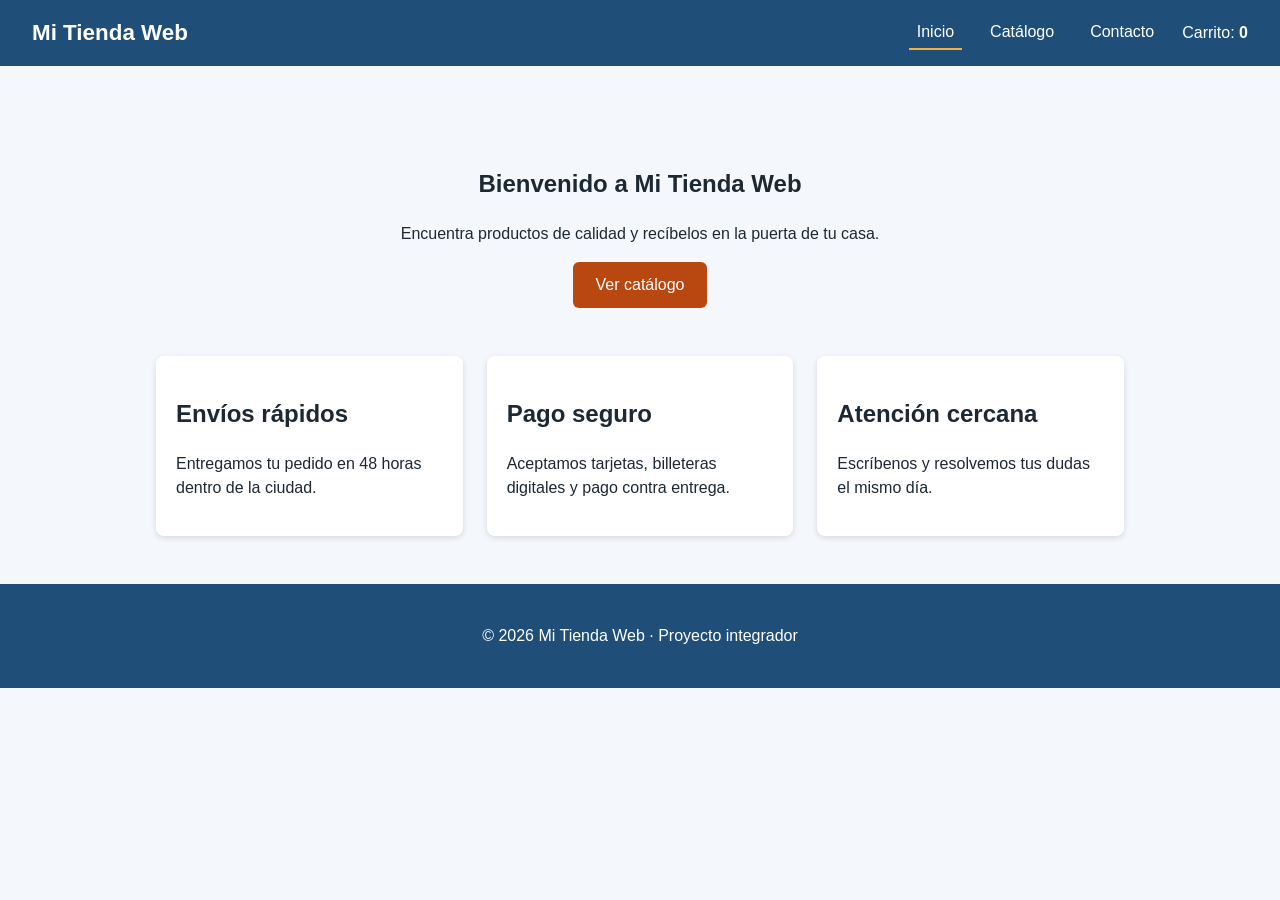
<file: index.html>
<!DOCTYPE html>
<html lang="es">

<head>
    <meta charset="UTF-8">
    <meta name="viewport" content="width=device-width, initial-scale=1.0">
    <title>Mi Tienda Web | Inicio</title>
    <link rel="stylesheet" href="css/estilos.css">
</head>

<body data-base="" data-pagina="inicio">

    <div id="encabezado"></div>

    <main class="contenedor">

        <section class="presentacion">

            <h1>Bienvenido a Mi Tienda Web</h1>

            <p>
                Encuentra productos de calidad y recíbelos
                en la puerta de tu casa.
            </p>

            <a class="boton" href="paginas/catalogo.html">
                Ver catálogo
            </a>

        </section>

        <section class="cuadricula">

            <article class="tarjeta">
                <h2>Envíos rápidos</h2>
                <p>
                    Entregamos tu pedido en 48 horas
                    dentro de la ciudad.
                </p>
            </article>

            <article class="tarjeta">
                <h2>Pago seguro</h2>
                <p>
                    Aceptamos tarjetas, billeteras
                    digitales y pago contra entrega.
                </p>
            </article>

            <article class="tarjeta">
                <h2>Atención cercana</h2>
                <p>
                    Escríbenos y resolvemos tus dudas
                    el mismo día.
                </p>
            </article>

        </section>

    </main>

    <div id="pie"></div>

    <script src="js/componentes.js"></script>

</body>
</html>
</file>
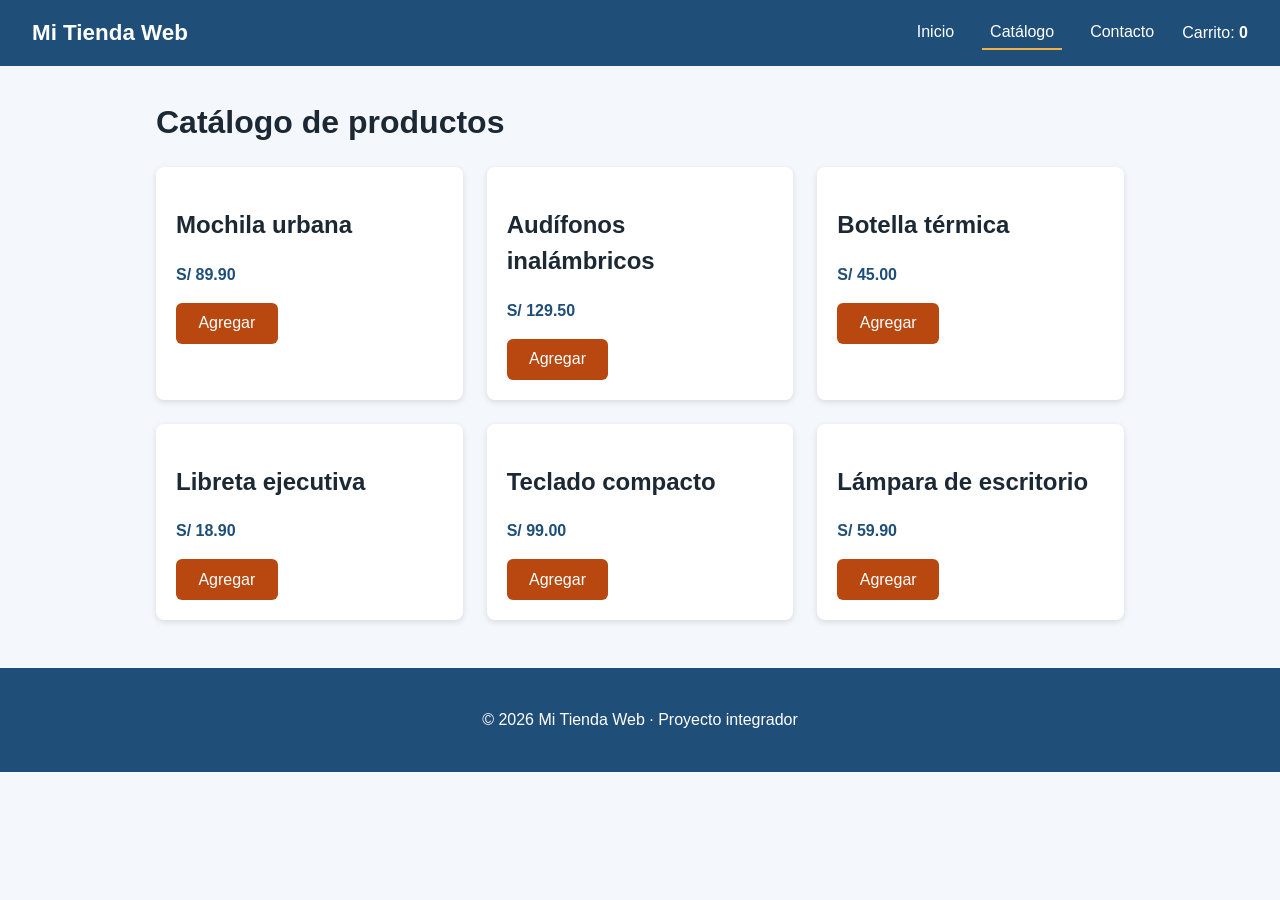
<file: paginas/catalogo.html>
<!DOCTYPE html>
<html lang="es">

<head>
    <meta charset="UTF-8">
    <meta name="viewport" content="width=device-width, initial-scale=1.0">

    <title>Mi Tienda Web | Catálogo</title>

    <link rel="stylesheet" href="../css/estilos.css">
</head>

<body data-base="../" data-pagina="catalogo">

    <div id="encabezado"></div>

    <main class="contenedor">

        <h1>Catálogo de productos</h1>

        <div id="aviso" class="mensaje" role="status"></div>

        <section id="lista-productos" class="cuadricula">
        </section>

    </main>

    <div id="pie"></div>

    <script src="../js/componentes.js"></script>
    <script src="../js/catalogo.js"></script>

</body>
</html>
</file>
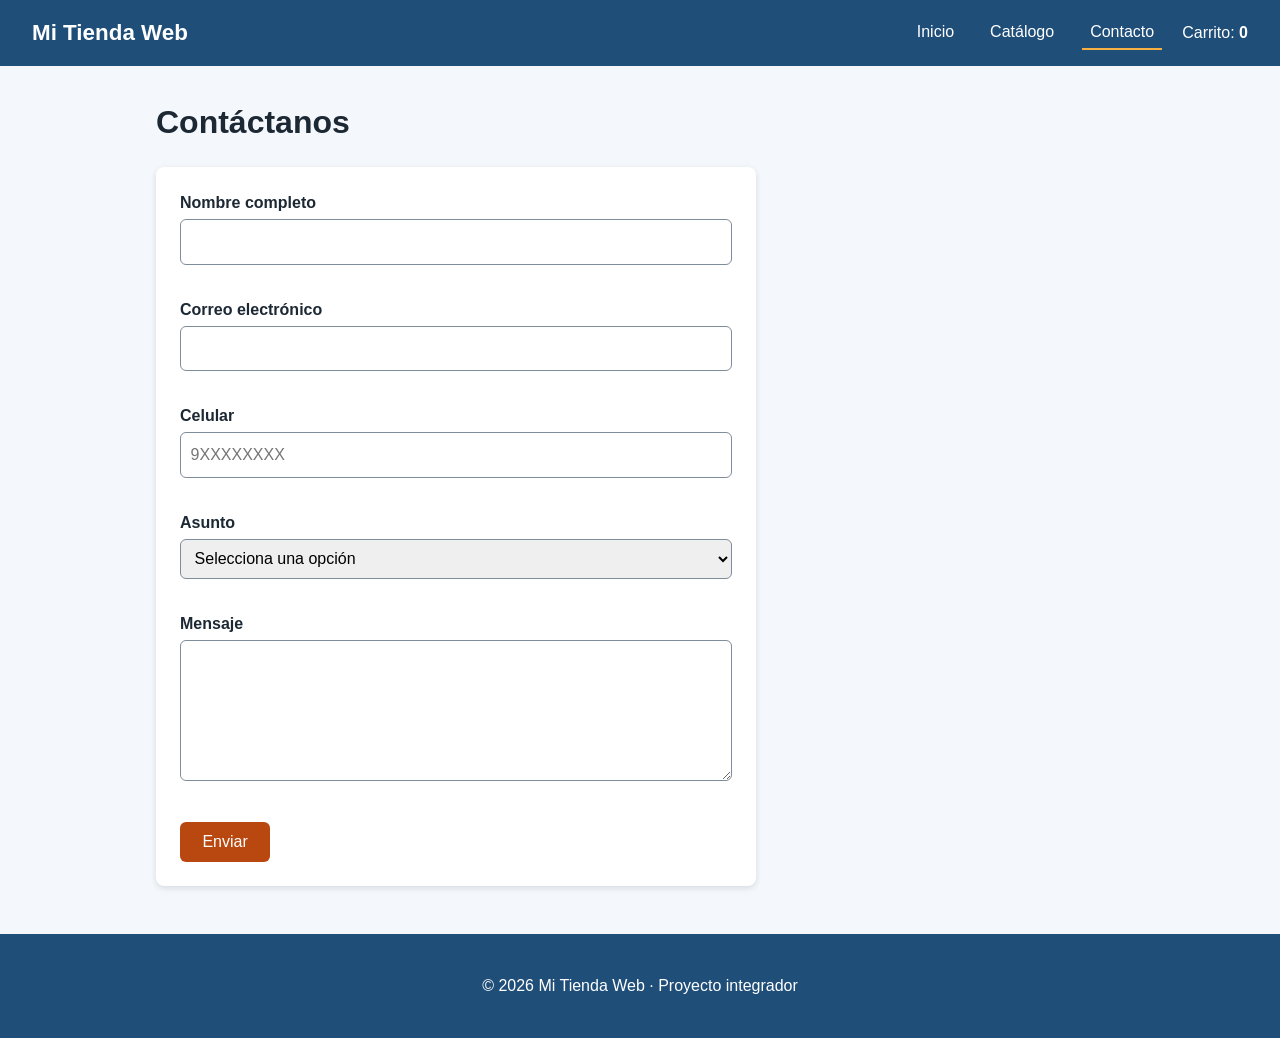
<file: paginas/contacto.html>
<!DOCTYPE html>
<html lang="es">

<head>
    <meta charset="UTF-8">
    <meta name="viewport" content="width=device-width, initial-scale=1.0">

    <title>Mi Tienda Web | Contacto</title>

    <link rel="stylesheet" href="../css/estilos.css">
</head>

<body data-base="../" data-pagina="contacto">

    <div id="encabezado"></div>

    <main class="contenedor">

        <h1>Contáctanos</h1>

        <form id="form-contacto" class="formulario"
              action="#" method="post" novalidate>

            <div class="campo">

                <label for="nombre">Nombre completo</label>

                <input type="text" id="nombre"
                       name="nombre" autocomplete="name">

                <small class="error" id="error-nombre"></small>

            </div>

            <div class="campo">

                <label for="correo">Correo electrónico</label>

                <input type="email" id="correo"
                       name="correo" autocomplete="email">

                <small class="error" id="error-correo"></small>

            </div>

            <div class="campo">

                <label for="telefono">Celular</label>

                <input type="tel" id="telefono"
                       name="telefono" placeholder="9XXXXXXXX">

                <small class="error" id="error-telefono"></small>

            </div>

            <div class="campo">

                <label for="asunto">Asunto</label>

                <select id="asunto" name="asunto">

                    <option value="">Selecciona una opción</option>

                    <option value="consulta">
                        Consulta de producto
                    </option>

                    <option value="reclamo">Reclamo</option>

                    <option value="sugerencia">Sugerencia</option>

                </select>

                <small class="error" id="error-asunto"></small>

            </div>

            <div class="campo">

                <label for="consulta">Mensaje</label>

                <textarea id="consulta" name="consulta"
                          rows="5"></textarea>

                <small class="error" id="error-consulta"></small>

            </div>

            <button type="submit" class="boton">
                Enviar
            </button>

        </form>

        <div id="aviso" class="mensaje" role="status"></div>

    </main>

    <div id="pie"></div>

    <script src="../js/componentes.js"></script>
    <script src="../js/validacion.js"></script>

</body>
</html>
</file>
<file: css/estilos.css>
:root {
  --azul: #1f4e79;
  --claro: #f4f7fb;
  --texto: #1c2833;
  --acento: #b8480f;
  --error: #b03a2e;
}

* {
  box-sizing: border-box;
}

body {
  margin: 0;
  font-family: Arial, Helvetica, sans-serif;
  color: var(--texto);
  background: var(--claro);
  line-height: 1.5;
}

/* Encabezado y menu */
.encabezado {
  display: flex;
  justify-content: space-between;
  align-items: center;
  flex-wrap: wrap;
  gap: 1rem;
  padding: 1rem 2rem;
  background: var(--azul);
}

.logo {
  color: #fff;
  font-size: 1.4rem;
  font-weight: bold;
  text-decoration: none;
}

.menu {
  display: flex;
  align-items: center;
  gap: 1.25rem;
}

.menu a {
  color: #fff;
  text-decoration: none;
  padding: 0.25rem 0.5rem;
  border-bottom: 2px solid transparent;
}

.menu a:hover,
.menu a.activo {
  border-bottom-color: #f5b041;
}

/* Contenido */
.contenedor {
  max-width: 1000px;
  margin: 2rem auto;
  padding: 0 1rem;
}

.presentacion {
  text-align: center;
  padding: 3rem 1rem;
}

.boton {
  display: inline-block;
  background: var(--acento);
  color: #fff;
  border: 0;
  border-radius: 6px;
  padding: 0.7rem 1.4rem;
  font-size: 1rem;
  cursor: pointer;
  text-decoration: none;
}

.boton:hover {
  filter: brightness(0.9);
}

/* Tarjetas y cuadricula */
.cuadricula {
  display: grid;
  grid-template-columns: repeat(3, 1fr);
  gap: 1.5rem;
}

.tarjeta {
  background: #fff;
  border-radius: 8px;
  padding: 1.25rem;
  box-shadow: 0 2px 6px rgba(0, 0, 0, 0.12);
}

.precio {
  font-weight: bold;
  color: var(--azul);
}

/* Formulario */
.formulario {
  max-width: 600px;
  background: #fff;
  padding: 1.5rem;
  border-radius: 8px;
  box-shadow: 0 2px 6px rgba(0, 0, 0, 0.12);
}

.campo {
  margin-bottom: 1rem;
}

.campo label {
  display: block;
  font-weight: bold;
  margin-bottom: 0.25rem;
}

.campo input,
.campo select,
.campo textarea {
  width: 100%;
  padding: 0.6rem;
  border: 1px solid #7f8c9a;
  border-radius: 6px;
  font: inherit;
}

.campo input:focus,
.campo select:focus,
.campo textarea:focus {
  outline: 2px solid var(--acento);
}

.campo.invalido input,
.campo.invalido select,
.campo.invalido textarea {
  border-color: var(--error);
}

.error {
  display: block;
  min-height: 1.2em;
  color: var(--error);
  font-size: 0.9rem;
}

/* Mensajes */
.mensaje {
  display: none;
  margin: 1rem 0;
  padding: 0.8rem 1rem;
  border-radius: 6px;
}

.mensaje.exito {
  display: block;
  background: #d5f5e3;
  color: #145a32;
}

.mensaje.fallo {
  display: block;
  background: #fadbd8;
  color: #78281f;
}

/* Pie de pagina */
.pie {
  margin-top: 3rem;
  padding: 1.5rem;
  text-align: center;
  background: var(--azul);
  color: #fff;
}

/* Diseño adaptable */
@media (max-width: 800px) {
  .cuadricula {
    grid-template-columns: repeat(2, 1fr);
  }
}

@media (max-width: 560px) {
  .cuadricula {
    grid-template-columns: 1fr;
  }

  .encabezado {
    flex-direction: column;
  }

  .menu {
    flex-wrap: wrap;
    justify-content: center;
  }
}
/* Contador del carrito */
.carrito {
    color: #fff;
}
</file>
